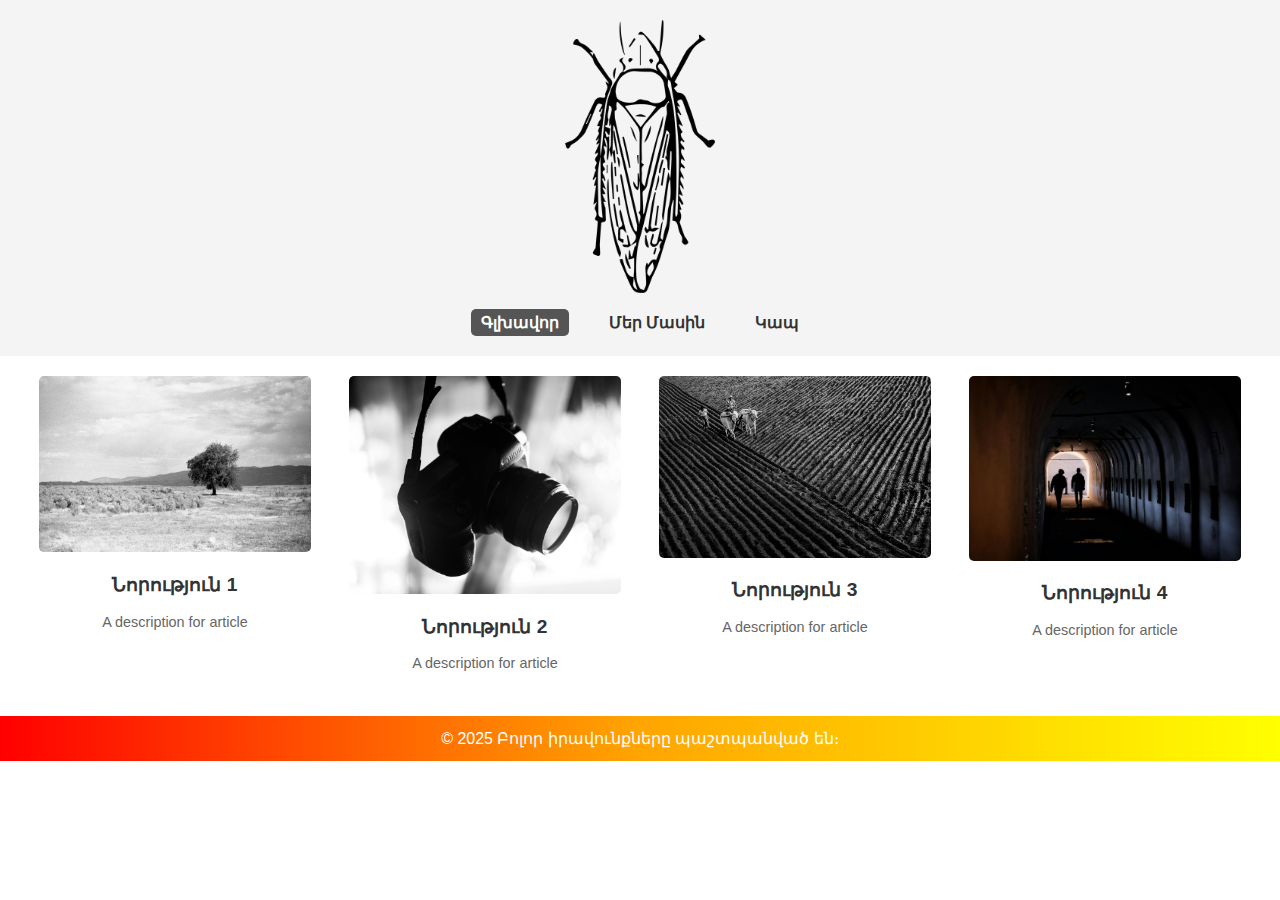
<file: index.html>
<!DOCTYPE html>
<html lang="hy">
<head>
    <meta charset="UTF-8">
    <meta name="viewport" content="width=device-width, initial-scale=1.0">
    <title>Գլխավոր</title>
    <link rel="stylesheet" href="style.css">
</head>
<body>
    <header>
        <div class="image-div">
            <img src="images/logo.png" alt="Logo" class="logo">
        </div>
        <nav>
            <ul>
                <li><a href="index.html" class="active">Գլխավոր</a></li>
                <li><a href="about.html">Մեր Մասին</a></li>
                <li><a href="contact.html">Կապ</a></li>
            </ul>
        </nav>
    </header>
    <main>
        <section class="news">
            <div class="news-item">
                <img src="images/news1.jpeg" alt="News 1">
                <h2>Նորություն 1</h2>
                <p>A description for article</p>
            </div>
            <div class="news-item">
                <img src="images/news2.jpeg" alt="News 2">
                <h2>Նորություն 2</h2>
                <p>A description for article</p>
            </div>
            <div class="news-item">
                <img src="images/news3.jpeg" alt="News 3">
                <h2>Նորություն 3</h2>
                <p>A description for article</p>
            </div>
            <div class="news-item">
                <img src="images/news4.jpeg" alt="News 4">
                <h2>Նորություն 4</h2>
                <p>A description for article</p>
            </div>
        </section>
    </main>
    <footer>
        <p>&copy; 2025 Բոլոր իրավունքները պաշտպանված են։</p>
    </footer>

    <script src="/js/main.js"></script>
</body>
</html>
</file>
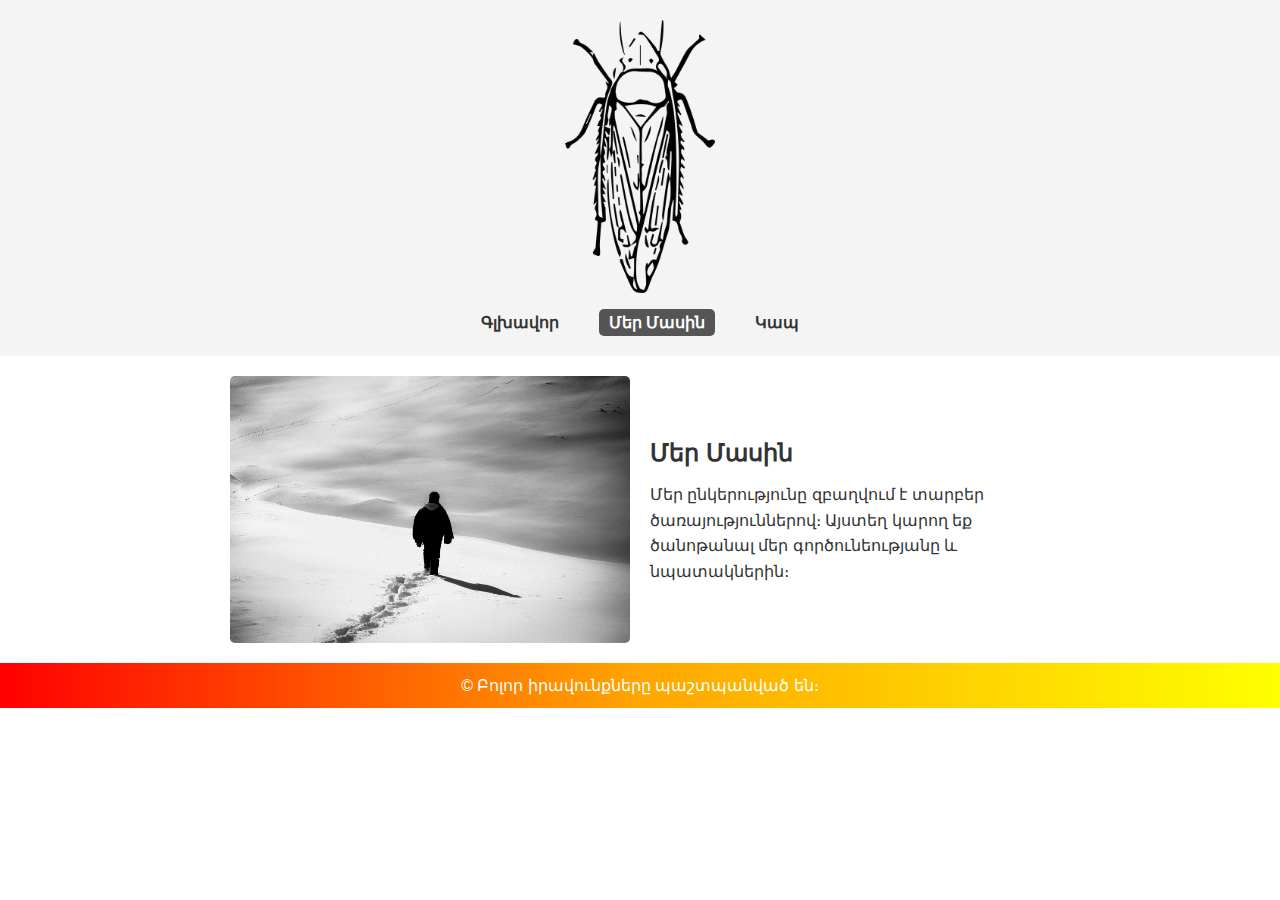
<file: about.html>
<!DOCTYPE html>
<html lang="hy">
<head>
    <meta charset="UTF-8">
    <meta name="viewport" content="width=device-width, initial-scale=1.0">
    <title>Մեր Մասին</title>
    <link rel="stylesheet" href="style.css">
</head>
<body>
    <header>
        <img src="images/logo.png" alt="Logo" class="logo">
        <nav>
            <ul>
                <li><a href="index.html">Գլխավոր</a></li>
                <li><a href="about.html" class="active">Մեր Մասին</a></li>
                <li><a href="contact.html">Կապ</a></li>
            </ul>
        </nav>
    </header>
    <main>
        <section class="about">
            <img src="images/about.jpeg" alt="About Image">
            <div class="about-text">
                <h2>Մեր Մասին</h2>
                <p>Մեր ընկերությունը զբաղվում է տարբեր ծառայություններով։ Այստեղ կարող եք ծանոթանալ մեր գործունեությանը և նպատակներին։</p>
            </div>
        </section>
    </main>
    <footer>
        <p>&copy; Բոլոր իրավունքները պաշտպանված են։</p>
    </footer>
</body>
</html>
</file>
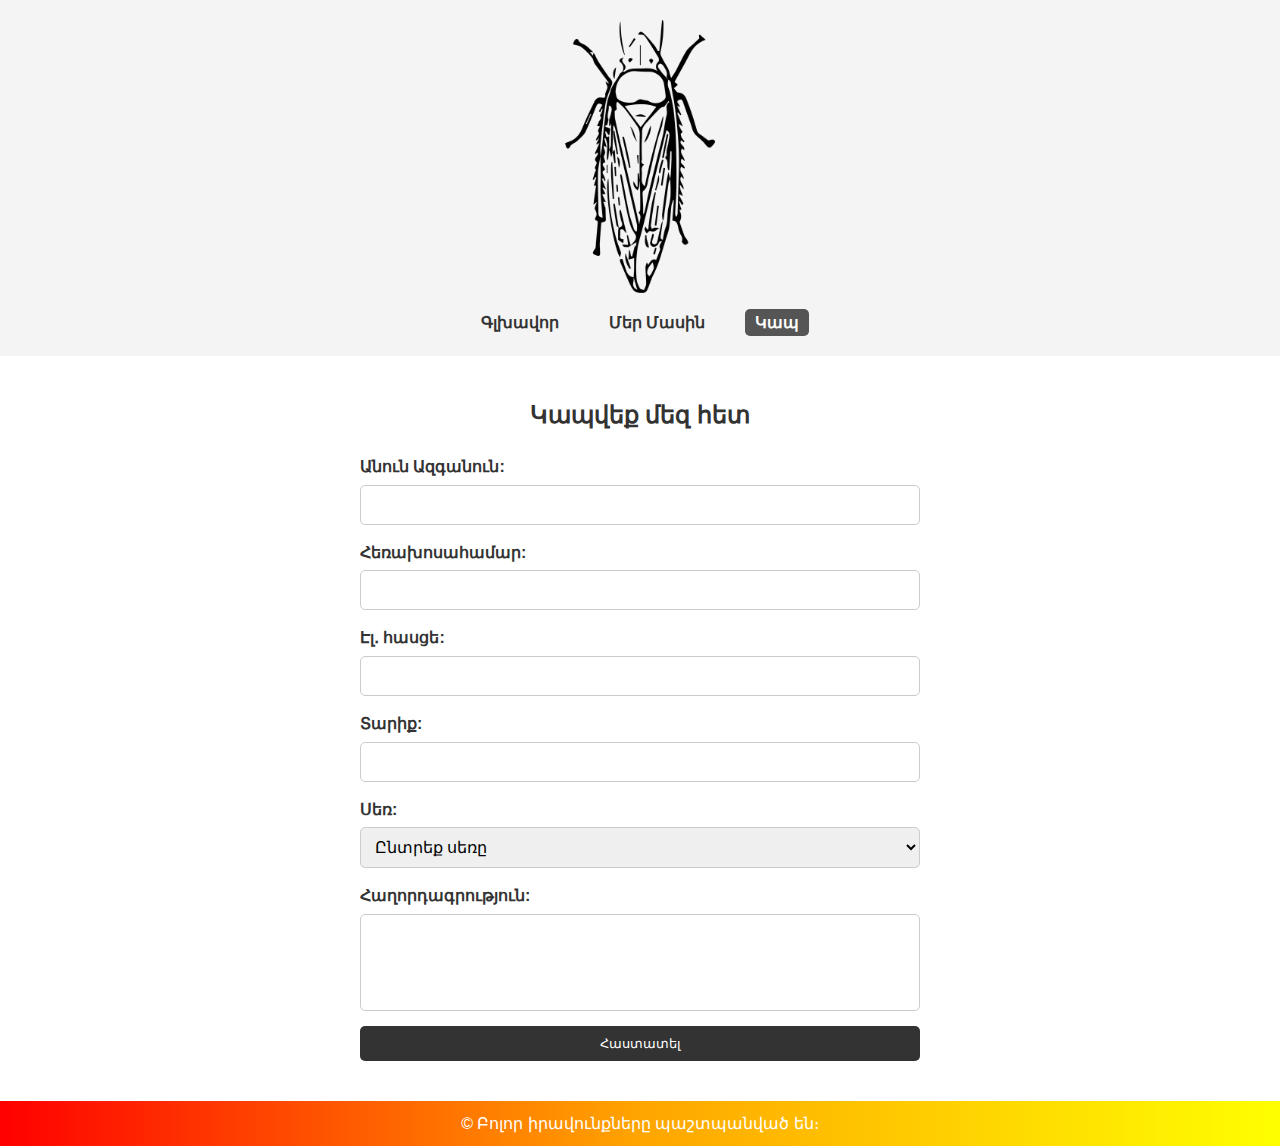
<file: contact.html>
<!DOCTYPE html>
<html lang="hy">
<head>
    <meta charset="UTF-8">
    <meta name="viewport" content="width=device-width, initial-scale=1.0">
    <title>Կապ</title>
    <link rel="stylesheet" href="style.css">
</head>
<body>
    <header>
        <img src="images/logo.png" alt="Logo" class="logo">
        <nav>
            <ul>
                <li><a href="index.html">Գլխավոր</a></li>
                <li><a href="about.html">Մեր Մասին</a></li>
                <li><a href="contact.html" class="active">Կապ</a></li>
            </ul>
        </nav>
    </header>
    <main>
        <section class="contact">
            <h2>Կապվեք մեզ հետ</h2>
            <form>
                <label for="name">Անուն Ազգանուն:</label>
                <input type="text" id="name" name="name" required>
                
                <label for="phone">Հեռախոսահամար:</label>
                <input type="tel" id="phone" name="phone" required>
                
                <label for="email">Էլ․ հասցե:</label>
                <input type="email" id="email" name="email" required>
                
                <label for="age">Տարիք:</label>
                <input type="number" id="age" name="age" required>
                
                <label for="gender">Սեռ:</label>
                <select id="gender" name="gender" required>
                    <option value="">Ընտրեք սեռը</option>
                    <option value="male">Արական</option>
                    <option value="female">Իգական</option>
                </select>
                
                <label for="message">Հաղորդագրություն:</label>
                <textarea id="message" name="message" rows="5" required></textarea>
                
                <button type="submit">Հաստատել</button>
            </form>
        </section>
    </main>
    <footer>
        <p>&copy; Բոլոր իրավունքները պաշտպանված են։</p>
    </footer>
</body>
</html>
</file>
<file: style.css>
* {
    margin: 0;
    padding: 0;
    box-sizing: border-box;
}

body {
    font-family: Arial, sans-serif;
    line-height: 1.6;
    color: #333;
}

header {
    background-color: #f4f4f4;
    padding: 20px;
    text-align: center;
}

.logo {
    max-width: 150px;
    height: auto;
}

/* .image-div {
    animation: bg-color-change 8s steps(4) infinite;
} */

nav {
    margin-top: 10px;
}

nav ul {
    list-style: none;
    display: flex;
    justify-content: center;
}

nav ul li {
    margin: 0 15px;
}

nav ul li a {
    text-decoration: none;
    color: #333;
    font-weight: bold;
    padding: 5px 10px;
}

nav ul li a:hover {
    background-color: #ddd;
    border-radius: 5px;
}

nav ul li a.active {
    background-color: #555;
    color: #fff;
    border-radius: 5px;
}

footer {
    /* background-color: #333; */
    background-image: linear-gradient(to right, red, orange, yellow);
    color: #fff;
    text-align: center;
    padding: 10px;
    position: relative;
    bottom: 0;
    width: 100%;
}

.news {
    display: flex;
    flex-wrap: wrap;
    justify-content: space-around;
    padding: 20px;
}

.news-item {
    width: 22%;
    margin-bottom: 20px;
    text-align: center;
}

.news-item img {
    width: 100%;
    height: auto;
    border-radius: 5px;
    transition: 2s;
}

.news-item img:hover {
    rotate: 45deg;
}

.news-item h2 {
    font-size: 1.2em;
    margin: 10px 0;
}

.news-item p {
    font-size: 0.9em;
    color: #666;
}

.about {
    display: flex;
    justify-content: center;
    align-items: center;
    padding: 20px;
}

.about img {
    max-width: 400px;
    height: auto;
    margin-right: 20px;
    border-radius: 5px;
}

.about-text {
    max-width: 400px;
}

.about-text h2 {
    font-size: 1.5em;
    margin-bottom: 10px;
}

.contact {
    max-width: 600px;
    margin: 20px auto;
    padding: 20px;
}

.contact h2 {
    text-align: center;
    margin-bottom: 20px;
}

.contact form {
    display: flex;
    flex-direction: column;
}

.contact label {
    margin-bottom: 5px;
    font-weight: bold;
}

.contact input,
.contact select,
.contact textarea {
    margin-bottom: 15px;
    padding: 10px;
    border: 1px solid #ccc;
    border-radius: 5px;
    font-size: 1em;
}

.contact textarea {
    resize: none;
}

.contact button {
    padding: 10px;
    background-color: #333;
    color: #fff;
    border: none;
    border-radius: 5px;
    cursor: pointer;
}

.contact button:hover {
    background-color: #555;
}

@keyframes bg-color-change {
    0%   { background-color: aqua; }
    25%  { background-color: lightcoral; }
    50%  { background-color: lightgreen; }
    75%  { background-color: lightblue; }
    100% { background-color: aqua; }
}

@media (max-width: 921px) and (min-width: 768px) {
    .news-item {
        width: 45%;
    }
}

@media (max-width: 767px) {
    .news-item {
        width: 100%;
    }

    .about {
        flex-direction: column;
        text-align: center;
    }

    .about img {
        margin-right: 0;
        margin-bottom: 20px;
    }

    nav ul {
        flex-direction: column;
    }

    nav ul li {
        margin: 10px 0;
    }
}
</file>
